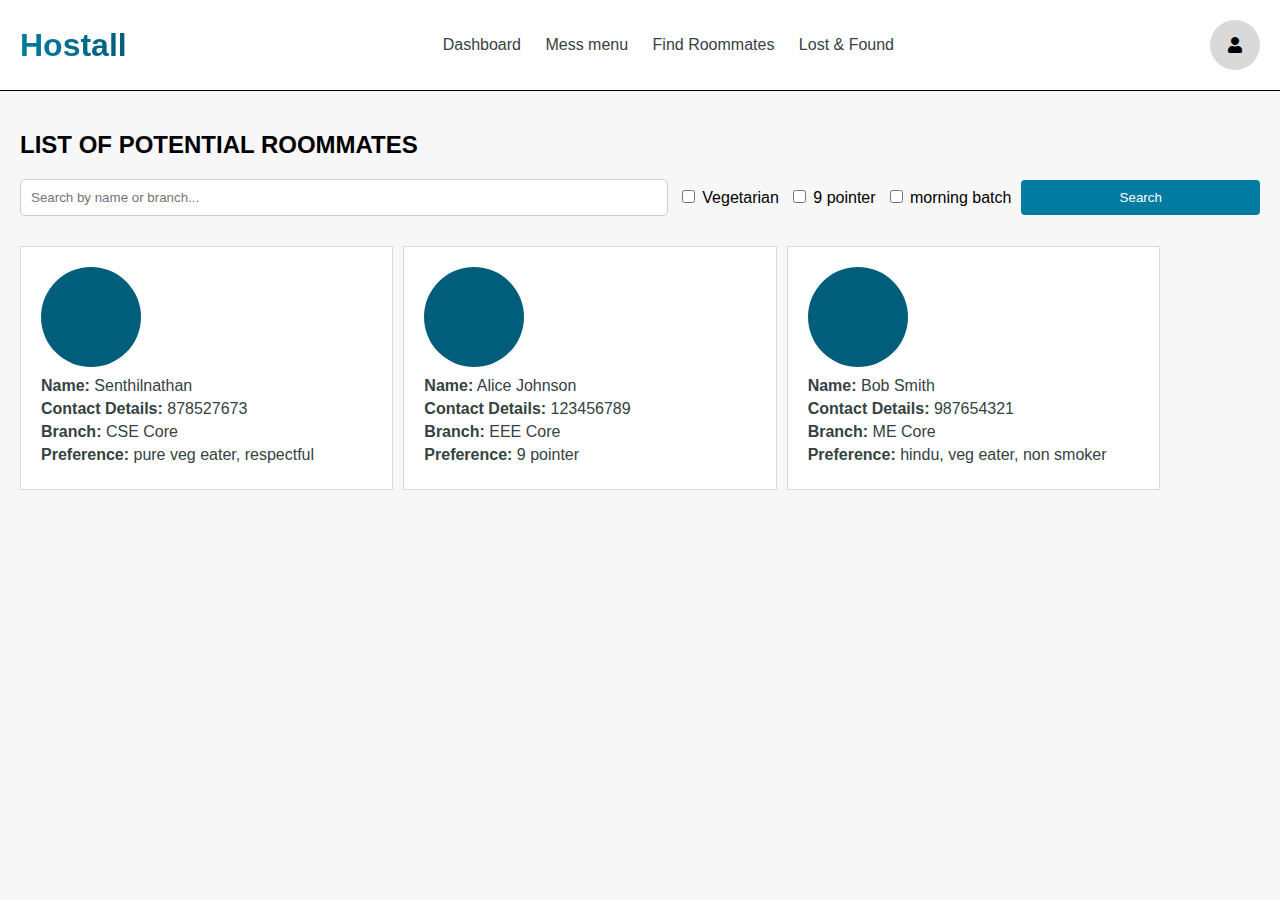
<file: index.html>
<!DOCTYPE html>
<html lang="en">

<head>
  <!-- ... other head elements ... -->
  <link rel="stylesheet" href="https://cdnjs.cloudflare.com/ajax/libs/font-awesome/5.15.3/css/all.min.css">
  <meta charset="UTF-8">
  <meta name="viewport" content="width=device-width, initial-scale=1.0">
  <title>Hostall - Potential Roommates</title>
  <link rel="stylesheet" href="./style.css">
</head>

<body>
  <header>
    <h1>Hostall</h1>
    <!--         <nav>
            <a href="#">Dashboard</a>
            <a href="#">Mess menu</a>
            <a href="#">Find Roommates</a>
            <a href="#">Lost & Found</a>
        </nav> -->
    <nav id="navbar">
      <button id="mobileMenuToggle" aria-label="Toggle menu">
        <i class="fas fa-bars"></i>
      </button>
      <div id="navLinks">
        <a href="#">Dashboard</a>
        <a href="#">Mess menu</a>
        <a href="#">Find Roommates</a>
        <a href="#">Lost & Found</a>
      </div>
    </nav>
    <div class="user-icon">
      <i class="fas fa-user"></i> <!-- This is the Font Awesome User Icon -->
    </div>
  </header>
  <!-- ... existing HTML ... -->
  <main>
    <h2>LIST OF POTENTIAL ROOMMATES</h2>
    <!-- ... existing HTML ... -->
    <div id="searchArea" class="search-area">
      <input type="text" id="searchBar" placeholder="Search by name or branch..." onkeyup="filterRoommates()" />
      <div>
        <input type="checkbox" id="veg" name="veg" value="veg">
        <label for="veg">Vegetarian</label>
      </div>
      <div>
        <input type="checkbox" id="9ptr" name="9ptr" value="9ptr">
        <label for="9ptr">9 pointer</label>
      </div>
      <div>
        <input type="checkbox" id="morning" name="morning" value="morning">
        <label for="morning">morning batch</label>
      </div>
      <!-- Add more checkboxes as needed -->
      <button onclick="filterRoommates()" id="searchButton">Search</button>
    </div>
    <!-- ... rest of your HTML ... -->

    <section class="cards" id="cardsContainer">
      <!-- Cards will be generated by JavaScript -->
    </section>
  </main>
  <!-- ... rest of your HTML ... -->
  <div id="contactModal" class="modal">
    <!-- Modal content -->
    <div class="modal-content">
      <span class="close">&times;</span>
      <h3>Contact Details</h3>
      <div class="profile-pic-modal"></div>
      <p id="modalName"><strong>Name:</strong> Gowtham</p>
      <p id="modalPhone"><strong>Phone:</strong> +91 1234567890</p>
      <p id="modalEmail"><strong>Email:</strong> gowtham...@ent.ac.in</p>

      <p id="modalNote"><strong>Special Note:</strong> Please be adjusting</p>

    </div>
    <script src="./script.js"></script>

</body>

</html>
</file>
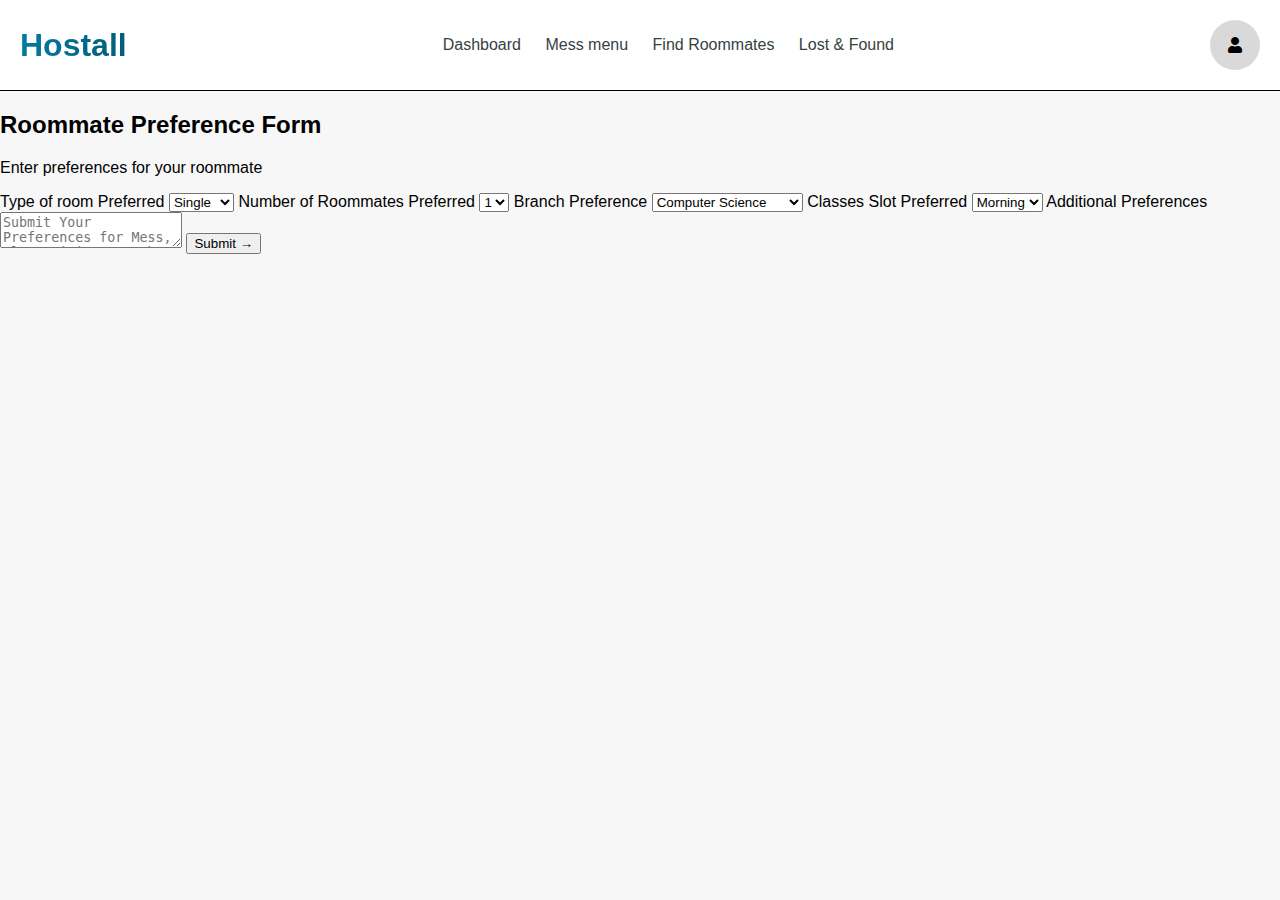
<file: preform.html>
<!DOCTYPE html>
<html lang="en">

<head>
  <!-- ... other head elements ... -->
  <link rel="stylesheet" href="https://cdnjs.cloudflare.com/ajax/libs/font-awesome/5.15.3/css/all.min.css">
  <meta charset="UTF-8">
  <meta name="viewport" content="width=device-width, initial-scale=1.0">
  <title>Hostall - Potential Roommates</title>
  <link rel="stylesheet" href="style.css">
</head>

<body>
  <header>
    <h1>Hostall</h1>
    <!--         <nav>
            <a href="#">Dashboard</a>
            <a href="#">Mess menu</a>
            <a href="#">Find Roommates</a>
            <a href="#">Lost & Found</a>
        </nav> -->
    <nav id="navbar">
      <button id="mobileMenuToggle" aria-label="Toggle menu">
        <i class="fas fa-bars"></i>
      </button>
      <div id="navLinks">
        <a href="#">Dashboard</a>
        <a href="#">Mess menu</a>
        <a href="#">Find Roommates</a>
        <a href="#">Lost & Found</a>
      </div>
    </nav>
    <div class="user-icon">
      <i class="fas fa-user"></i> <!-- This is the Font Awesome User Icon -->
    </div>
  </header>
  <!-- ... existing HTML ... -->
<div class="form-container">
    <h2>Roommate Preference Form</h2>
    <p>Enter preferences for your roommate</p>
    <form id="preferenceForm">
        <label for="roomType">Type of room Preferred</label>
        <select id="roomType" name="roomType">
            <option value="single">Single</option>
            <option value="double">Double</option>
            <!-- Add more options as needed -->
        </select>
        
        <label for="roommateNumber">Number of Roommates Preferred</label>
        <select id="roommateNumber" name="roommateNumber">
            <option value="1">1</option>
            <option value="2">2</option>
            <!-- Add more options as needed -->
        </select>
        
        <label for="branchPreference">Branch Preference</label>
        <select id="branchPreference" name="branchPreference">
            <option value="cse">Computer Science</option>
            <option value="ee">Electrical Engineering</option>
            <!-- Add more options as needed -->
        </select>
        
        <label for="classSlot">Classes Slot Preferred</label>
        <select id="classSlot" name="classSlot">
            <option value="morning">Morning</option>
            <option value="evening">Evening</option>
            <!-- Add more options as needed -->
        </select>
        
        <label for="additionalPreferences">Additional Preferences</label>
        <textarea id="additionalPreferences" name="additionalPreferences" placeholder="Submit Your Preferences for Mess, Sleep timings, Mother tongue etc."></textarea>
        
        <button type="submit">Submit →</button>
    </form>
</div>

    <script>
      // Toggle mobile menu
    </script>

</body>

</html>
</file>
<file: style.css>
body {
    font-family: 'Arial', sans-serif;
    margin: 0;
    padding: 0;
    background-color: #F7F7F7; /* This color should be the background of the page */
}

header {
    background-color: #FFFFFF;
    padding: 20px;
    display: flex;
    justify-content: space-between;
    align-items: center;
    border-bottom: 1px solid #000000;
}

header h1 {
    /* Applying the linear gradient to the 'Hostall' title */
    background: linear-gradient(to right, #017BA0, #015E7A);
    -webkit-background-clip: text;
    -webkit-text-fill-color: transparent;
    margin: 0;
    padding: 0;
}

nav a {
    color: #354242;
    text-decoration: none;
    margin: 0 10px;
}

nav a:hover {
    text-decoration: underline;
}

.user-icon {
    width: 50px; /* Adjust size as needed */
    height: 50px; /* Adjust size as needed */
    border-radius: 50%;
    background-color: #D9D9D9; /* Placeholder if no icon provided */
    display: flex;
    justify-content: center;
    align-items: center;
    overflow: hidden; /* Ensures the image stays within the bounds of the circle */
}

.user-icon img {
    display: block;
    width: 80%; /* Maintain the aspect ratio of the image */
    height: 90%; /* Adjust based on your icon's aspect ratio */
}

main {
    padding: 20px;
}




/* Base styles - apply to all devices */
/* ... existing styles ... */

.cards {
    display: flex;
    flex-wrap: wrap;
    gap: 10px;
}

.card {
      background-color: #FFFFFF;
    border: 1px solid #D9D9D9;
    padding: 20px;
    width: calc(33.333% - 20px);
    box-sizing: border-box; /* Makes sure padding and border are included in the width */
    margin: 10px 0; /* Adds spacing between the cards on smaller screens */
}

/* Tablets (portrait and landscape) (601px to 1024px) */
@media only screen and (min-width: 601px) and (max-width: 1024px) {
    .card {
        width: calc(50% - 20px); /* Two cards per row on tablets */
/*         margin: 10px; /* Adjust the margin to space out the cards */ */
    }
}

/* Laptops and desktops (1025px and up) */
@media only screen and (min-width: 1025px) {
    .card {
        width: calc(33.333% - 40px); /* Three cards per row on large screens */
/*         margin: 10px; /* Adjust the margin to space out the cards */ */
    }
}

/* Ensure the cards never become too wide on very large screens */
/* .card {
    max-width: 350px;
}
 */
/* Add additional responsive adjustments as needed */
/* ... */


.profile-pic {
    background-color: #015E7A; /* Placeholder for profile picture */
    border-radius: 50%;
    width: 100px;
    height: 100px;
    margin-bottom: 10px;
}

.info p {
    margin: 5px 0;
    color: #354242;
}

/* Responsive design adjustments could be added here */

/* Base styles - apply to all devices */
/* ... existing styles ... */

/* Smaller devices (phones, 600px and down) */
@media only screen and (max-width: 600px) {
    header {
        flex-direction: column;
        align-items: flex-start;
    }
    
    header h1, header nav {
        margin-bottom: 10px;
    }
    
    .cards {
        flex-direction: column;
    }
    
    .card {
        width: 100%; /* Full width on small screens */
    }
}

/* Tablets (portrait and landscape) (601px to 1024px) */

/* ... existing styles ... */

#navbar {
    /* ... existing navbar styles ... */
    position: relative;
}

#mobileMenuToggle {
    display: none; /* Hidden by default */
    font-size: 24px; /* Icon size */
    cursor: pointer;
}
/* ... existing styles ... */

/* ... existing styles ... */

#searchContainer {
    position: relative;
    width: 40%;
    margin-bottom: 20px; /* Space between search bar and cards */
}
/* ... existing styles ... */

.search-area {
    display: flex;
    align-items: center;
    gap: 10px; /* Adjust the gap as needed */
    margin-bottom: 20px;
}

.search-area input[type="text"],
.search-area .checkbox-container,
.search-area button {
    flex: 1; /* Allow input and button to grow */
}

/* Adjust the width as needed or set a max-width */
.search-area input[type="text"] {
    flex: 3; /* Text input should take more space */
}

.search-area button {
    background-color: #017BA0;
    color: white; /* Adjust text color as needed */
    padding: 10px 20px; /* Adjust padding as needed */
    border: none;
    border-radius: 4px; /* Adjust border-radius as needed */
    cursor: pointer;
}

.search-area button:hover {
    background-color: darken(#017BA0, 10%);
}

/* Checkbox label styling */
.checkbox-label {
    padding-left: 5px; /* Space between checkbox and label text */
}

/* ... */

#searchBar {
    width: 40%;
    padding: 10px;
    padding-right: 40px; /* Make room for the icon inside the search bar */
    border: 1px solid #ccc;
    border-radius: 5px;
}

.search-icon {
    position: absolute;
    top: 50%;
    right: 0px;
    transform: translateY(-50%);
    color: #ccc;
    pointer-events: none; /* Makes the icon non-interactive */
}

/* ... */

/* ... */

/* ... existing styles ... */

/* The Modal (background) */
.modal {
  display: none; /* Hidden by default */
  position: fixed; /* Stay in place */
  z-index: 1; /* Sit on top */
  left: 0;
  top: 0;
  width: 100%; /* Full width */
  height: 100%; /* Full height */
  overflow: auto; /* Enable scroll if needed */
  background-color: rgb(0,0,0); /* Fallback color */
  background-color: rgba(0,0,0,0.4); /* Black w/ opacity */
}

/* Modal Content */
.modal-content {
  background-color: #fefefe;
  margin: 15% auto; /* 15% from the top and centered */
  padding: 20px;
  border: 1px solid #888;
  width: 80%; /* Could be more or less, depending on screen size */
  max-width: 600px; /* Maximum width */
}

/* The Close Button */
.close {
  color: #aaa;
  float: right;
  font-size: 28px;
  font-weight: bold;
}

.close:hover,
.close:focus {
  color: black;
  text-decoration: none;
  cursor: pointer;
}

/* Profile picture style inside the modal */
.profile-pic-modal {
  background-color: #017BA0; /* Placeholder for profile picture */
  border-radius: 50%;
  width: 100px;
  height: 100px;
  margin-bottom: 10px;
}

/* ... */

#navLinks {
    /* ... existing #navLinks styles ... */
}

/* Mobile menu styles */
/* Mobile menu styles */
@media (max-width: 768px) {
    #mobileMenuToggle {
        display: block; /* Show toggle button on small screens */
    }

    #navLinks {
        display: none; /* Hide links by default on small screens */
        flex-direction: column;
        position: absolute;
        top: 100%; /* Position below the navbar */
        left: 0;
        background-color: #ffffff; /* Solid white background */
        width: 100; /* Full width */
        border-top: 1px solid #000; /* Optional border */
        z-index: 1000; /* Ensure it stacks on top of other content */
    }

    #navLinks a {
        padding: 15px; /* Larger click area */
        border-bottom: 1px solid #000; /* Optional border */
        background-color: #ffffff; /* Ensure links have a solid white background */
        display: block; /* Display links as block to fill the menu width */
        color: #000; /* Text color for the links, adjust as necessary */
        text-decoration: none; /* Remove underline from links */
    }

    /* Ensure the navLinks stay visible while open */
    #navLinks.show {
        display: flex;
    }
}

/* ... */

/* ... */


/* User icon adjustments for different devices could be added here */
/* ... */
</file>
